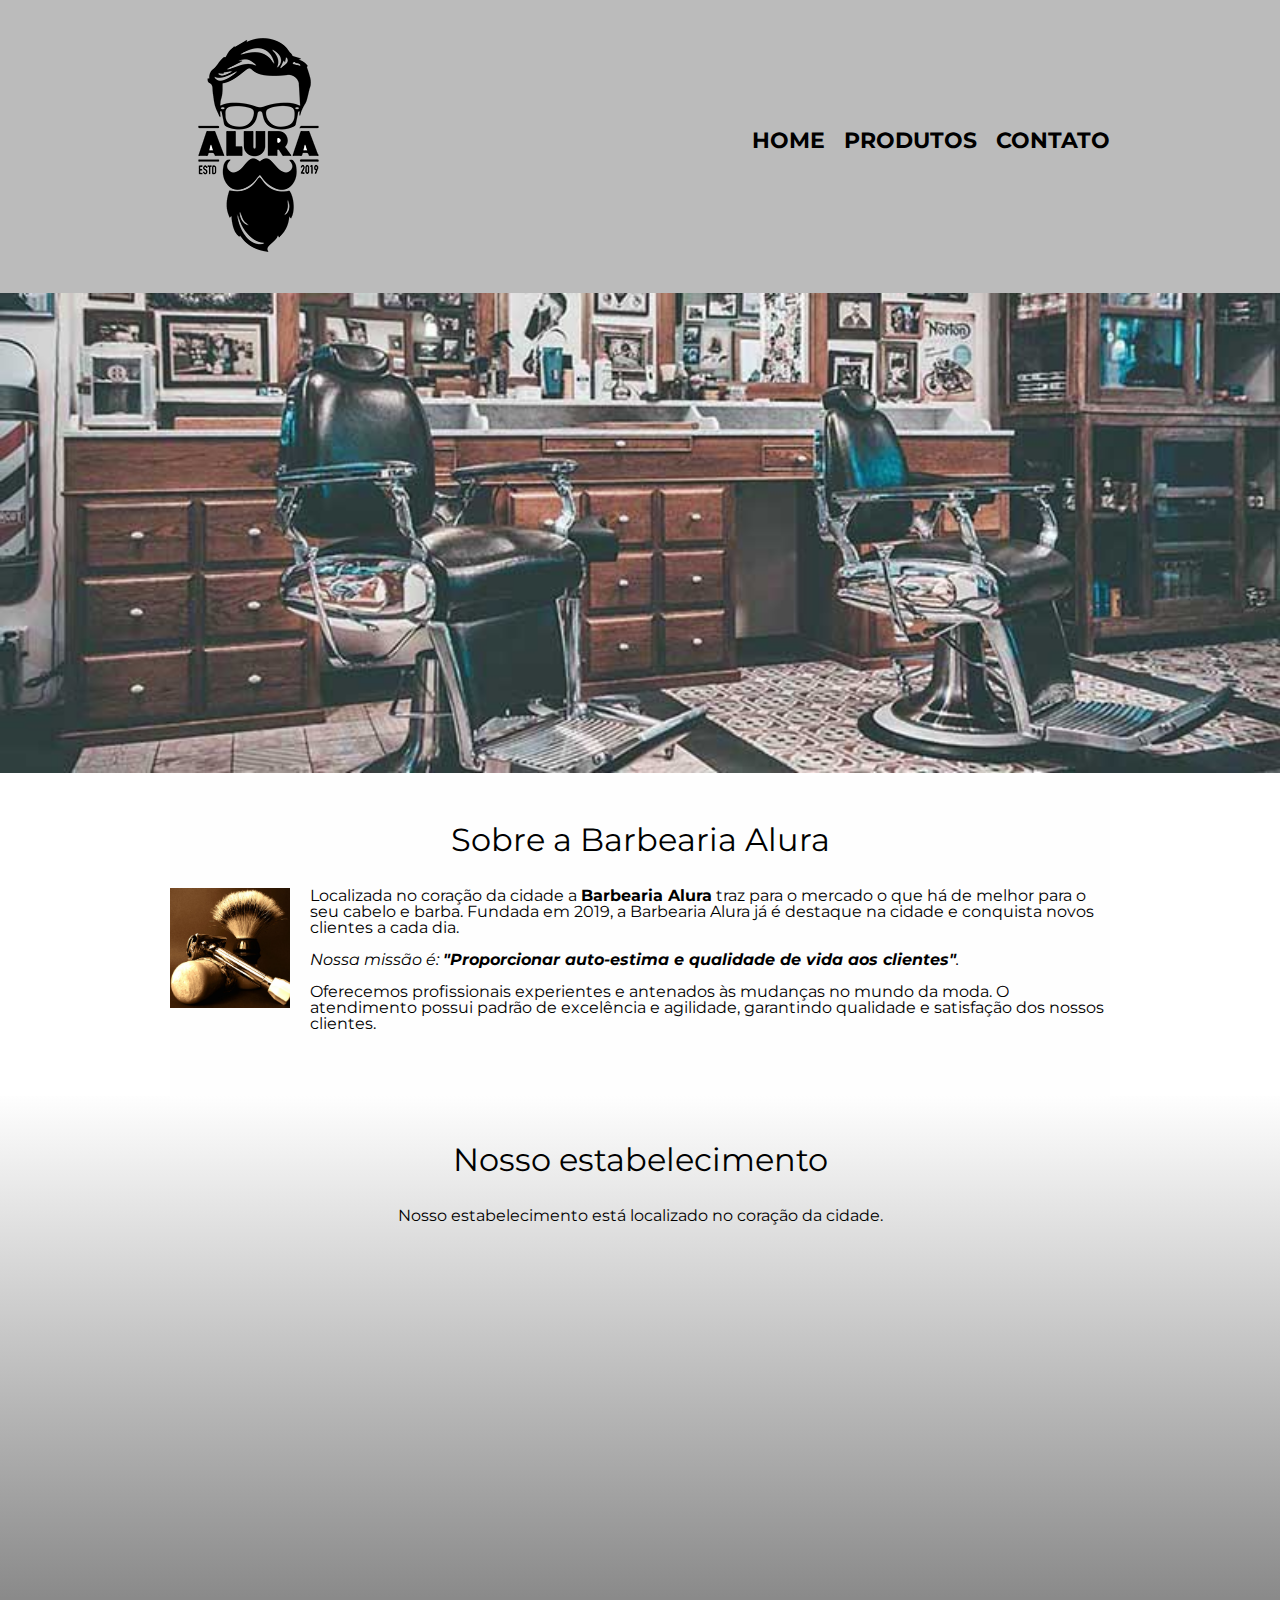
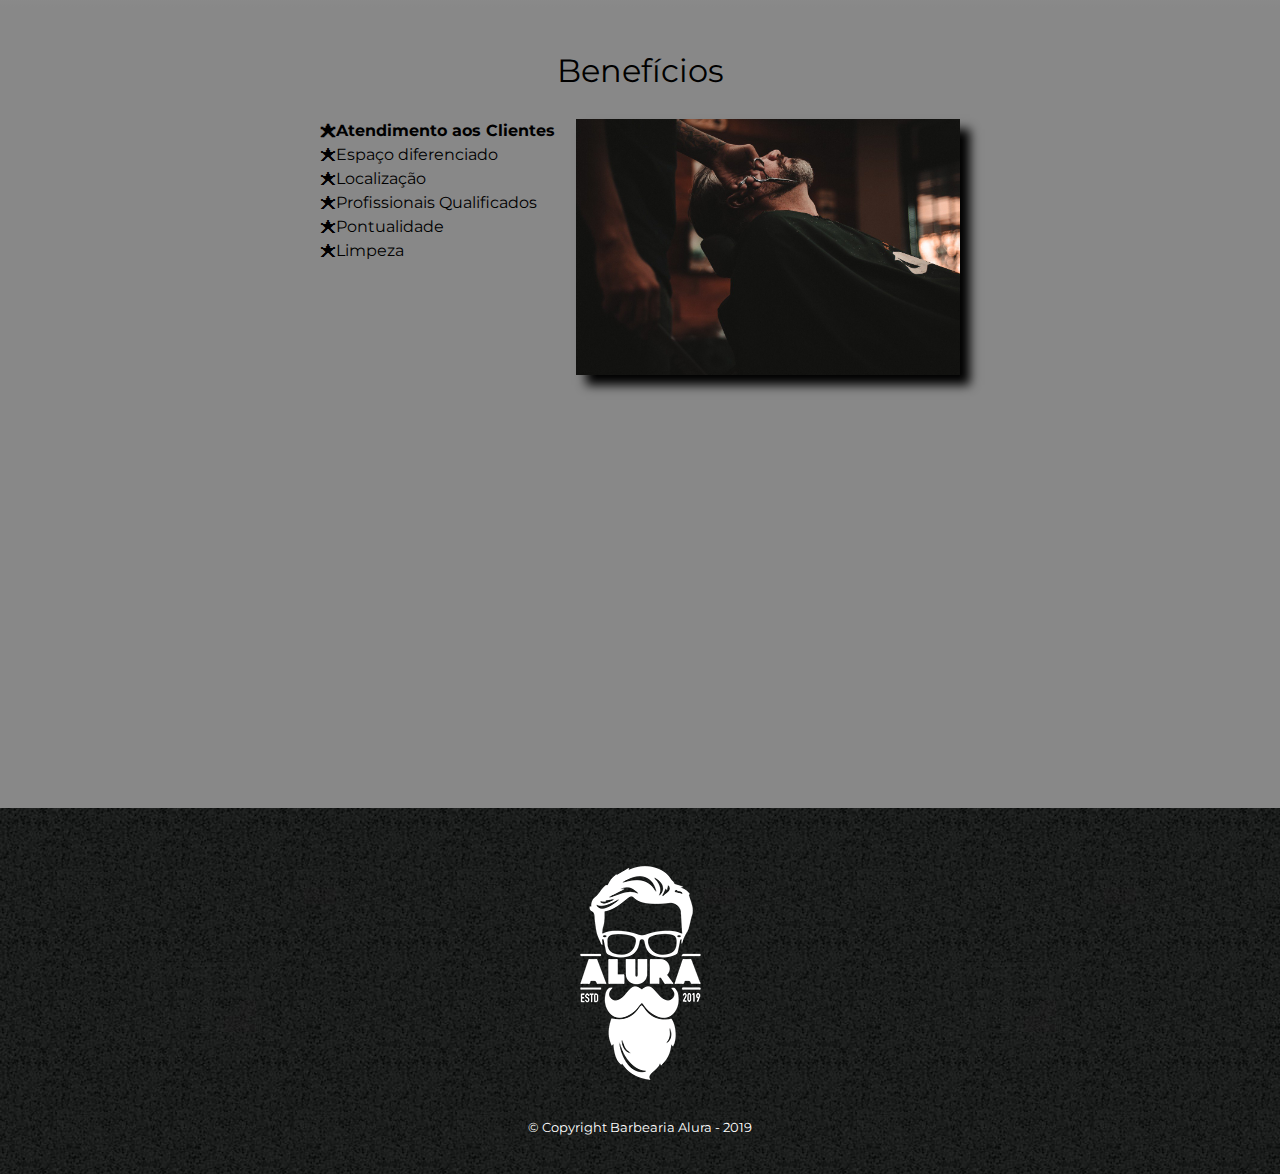
<file: index.html>
<!DOCTYPE html>
<html lang="pt-br">
	<head>
		<meta charset="UTF-8">
		<title>Barbearia Alura</title>

		<link rel="stylesheet" href="reset.css">
		<link rel="stylesheet" href="style.css">
		<link href="https://fonts.googleapis.com/css?family=Montserrat&display=swap" rel="stylesheet">
	</head>

	<body>
		<header>
			<div class="caixa">
				<h1><img src="logo.png"></h1>

				<nav>
					<ul>
						<li><a href="index.html">Home</a></li>
						<li><a href="produtos.html">Produtos</a></li>
						<li><a href="contato.html">Contato</a></li>
					</ul>
				</nav>
			</div>
		</header>

		<img class="banner" src="banner.jpg">

		<main>
			<section class="principal">
				<h2 class="titulo-principal">Sobre a Barbearia Alura</h2>

				<img class="utensilios" src="imagens/utensilios.jpg" alt="Utensilios de um barbeiro.">
		 
				<p>Localizada no coração da cidade a <strong>Barbearia Alura</strong> traz para o mercado o que há de melhor para o seu cabelo e barba. Fundada em 2019, a Barbearia Alura já é destaque na cidade e conquista novos clientes a cada dia.</p>

				<p id="missao"><em>Nossa missão é: <strong>"Proporcionar auto-estima e qualidade de vida aos clientes"</strong>.</em></p>

				<p>Oferecemos profissionais experientes e antenados às mudanças no mundo da moda. O atendimento possui padrão de excelência e agilidade, garantindo qualidade e satisfação dos nossos clientes.</p>
			</section>

			<section class="mapa">
				<h3 class="titulo-principal">Nosso estabelecimento</h3>
				<p>Nosso estabelecimento está localizado no coração da cidade.</p>

				<div class="mapa-conteudo">
					<iframe src="https://www.google.com/maps/embed?pb=!1m18!1m12!1m3!1d3656.4483278365396!2d-46.63466568562861!3d-23.588249068469487!2m3!1f0!2f0!3f0!3m2!1i1024!2i768!4f13.1!3m3!1m2!1s0x94ce5a2b2ed7f3a1%3A0xab35da2f5ca62674!2sCaelum!5e0!3m2!1spt-BR!2sbr!4v1568814489656!5m2!1spt-BR!2sbr" width="100%" height="300" frameborder="0" style="border:0;" allowfullscreen=""></iframe>
				</div>
			</section>

			<section class="beneficios">
				<h3 class="titulo-principal">Benefícios</h3>

				<div class="conteudo-beneficios">
					<ul class="lista-beneficios">
						<li class="itens">Atendimento aos Clientes</li>
						<li class="itens">Espaço diferenciado</li>
						<li class="itens">Localização</li>
						<li class="itens">Profissionais Qualificados</li>
						<li class="itens">Pontualidade</li>
						<li class="itens">Limpeza</li>
					</ul><img src="beneficios.jpg" class="imagem-beneficios">
				</div>

				<div class="video">
					<iframe width="560" height="315" src="https://www.youtube.com/embed/wcVVXUV0YUY" frameborder="0" allow="accelerometer; autoplay; encrypted-media; gyroscope; picture-in-picture" allowfullscreen></iframe>
				</div>
			</section>
		</main>

		<footer>
			<img src="logo-branco.png">
			<p class="copyright">&copy; Copyright Barbearia Alura - 2019</p>
		</footer>
	</body>
</html>
</file>
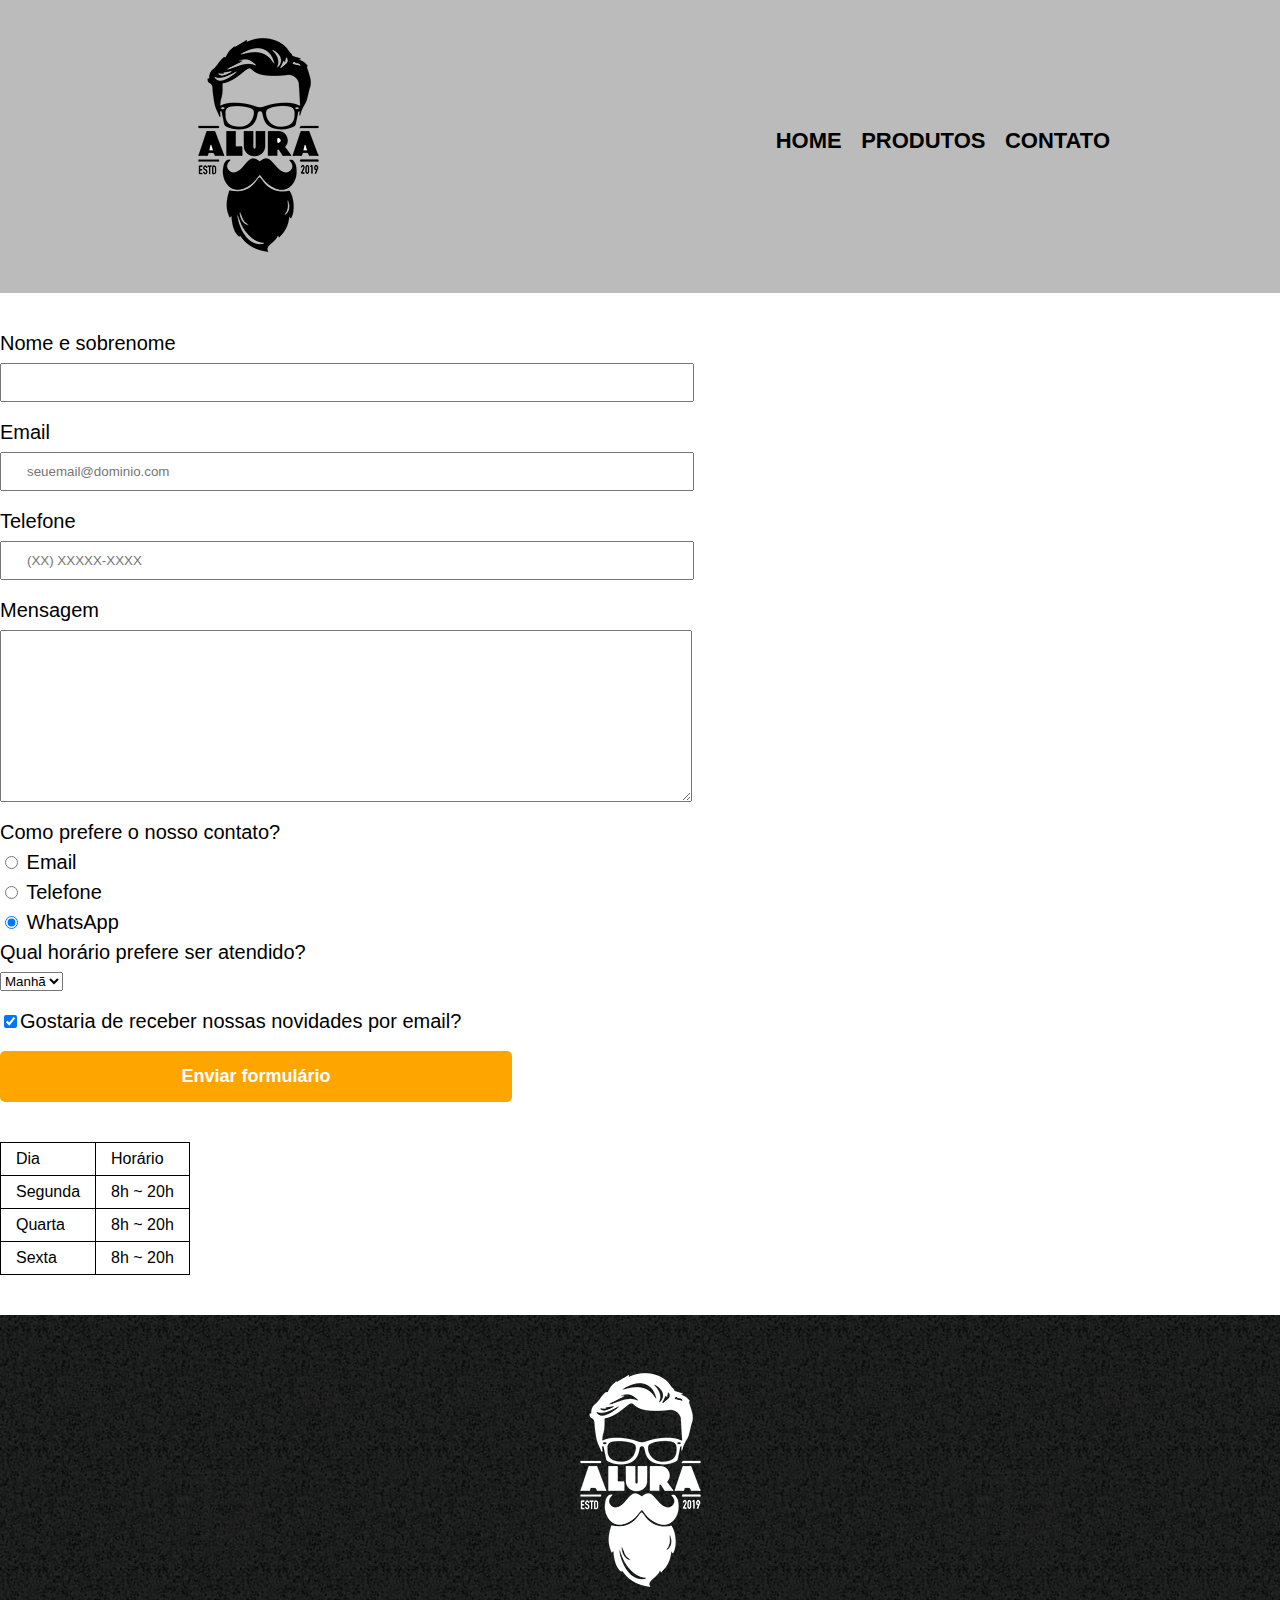
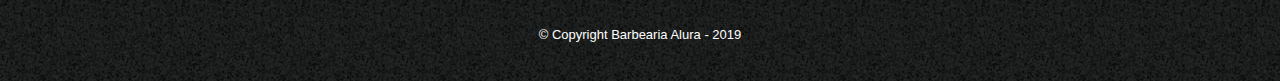
<file: contato.html>
<!DOCTYPE html>
<html>
	<head>
		<meta charset="UTF-8">
		<title>Contato - Barbearia Alura</title>

		<link rel="stylesheet" href="reset.css">
		<link rel="stylesheet" href="style.css">
	</head>
	<body>
		<header>
			<div class="caixa">
				<h1><img src="logo.png" alt="Logo da Barbearia Alura"></h1>

				<nav>
					<ul>
						<li><a href="index.html">Home</a></li>
						<li><a href="produtos.html">Produtos</a></li>
						<li><a href="contato.html">Contato</a></li>
					</ul>
				</nav>
			</div>
		</header>

		<main>
			<form>
				<label for="nomesobrenome">Nome e sobrenome</label>
				<input type="text" id="nomesobrenome" class="input-padrao" required>

				<label for="email">Email</label>
				<input type="email" id="email" class="input-padrao" required placeholder="seuemail@dominio.com">

				<label for="telefone">Telefone</label>
				<input type="tel" id="telefone" class="input-padrao" required placeholder="(XX) XXXXX-XXXX">

				<label for="mensagem">Mensagem</label>
				<textarea cols="70" rows="10" id="mensagem" class="input-padrao" required></textarea>

				<fieldset>
					<legend>Como prefere o nosso contato?</legend>
					<label for="radio-email"><input type="radio" name="contato" value="email" id="radio-email"> Email</label>
					
					<label for="radio-telefone"><input type="radio" name="contato" value="telefone" id="radio-telefone"> Telefone</label>
					
					<label for="radio-whatsapp"><input type="radio" name="contato" value="whatsapp" id="radio-whatsapp" checked> WhatsApp</label>
				</fieldset>

				<fieldset>
					<legend>Qual horário prefere ser atendido?</legend>
					<select>
						<option>Manhã</option>
						<option>Tarde</option>
						<option>Noite</option>
					</select>
				</fieldset>

				<label class="checkbox"><input type="checkbox" checked>Gostaria de receber nossas novidades por email?</label>

				<input type="submit" value="Enviar formulário" class="enviar">
			</form>

			<table>
				<tr>
					<td>Dia</td>
					<td>Horário</td>
				</tr>
				<tr>
					<td>Segunda</td>
					<td>8h ~ 20h</td>
				</tr>
				<tr>
					<td>Quarta</td>
					<td>8h ~ 20h</td>
				</tr>
				<tr>
					<td>Sexta</td>
					<td>8h ~ 20h</td>
				</tr>
			</table>
		</main>

		<footer>
			<img src="logo-branco.png" alt="Logo da Barbearia Alura">
			<p class="copyright">&copy; Copyright Barbearia Alura - 2019</p>
		</footer>
	</body>
</html>
</file>
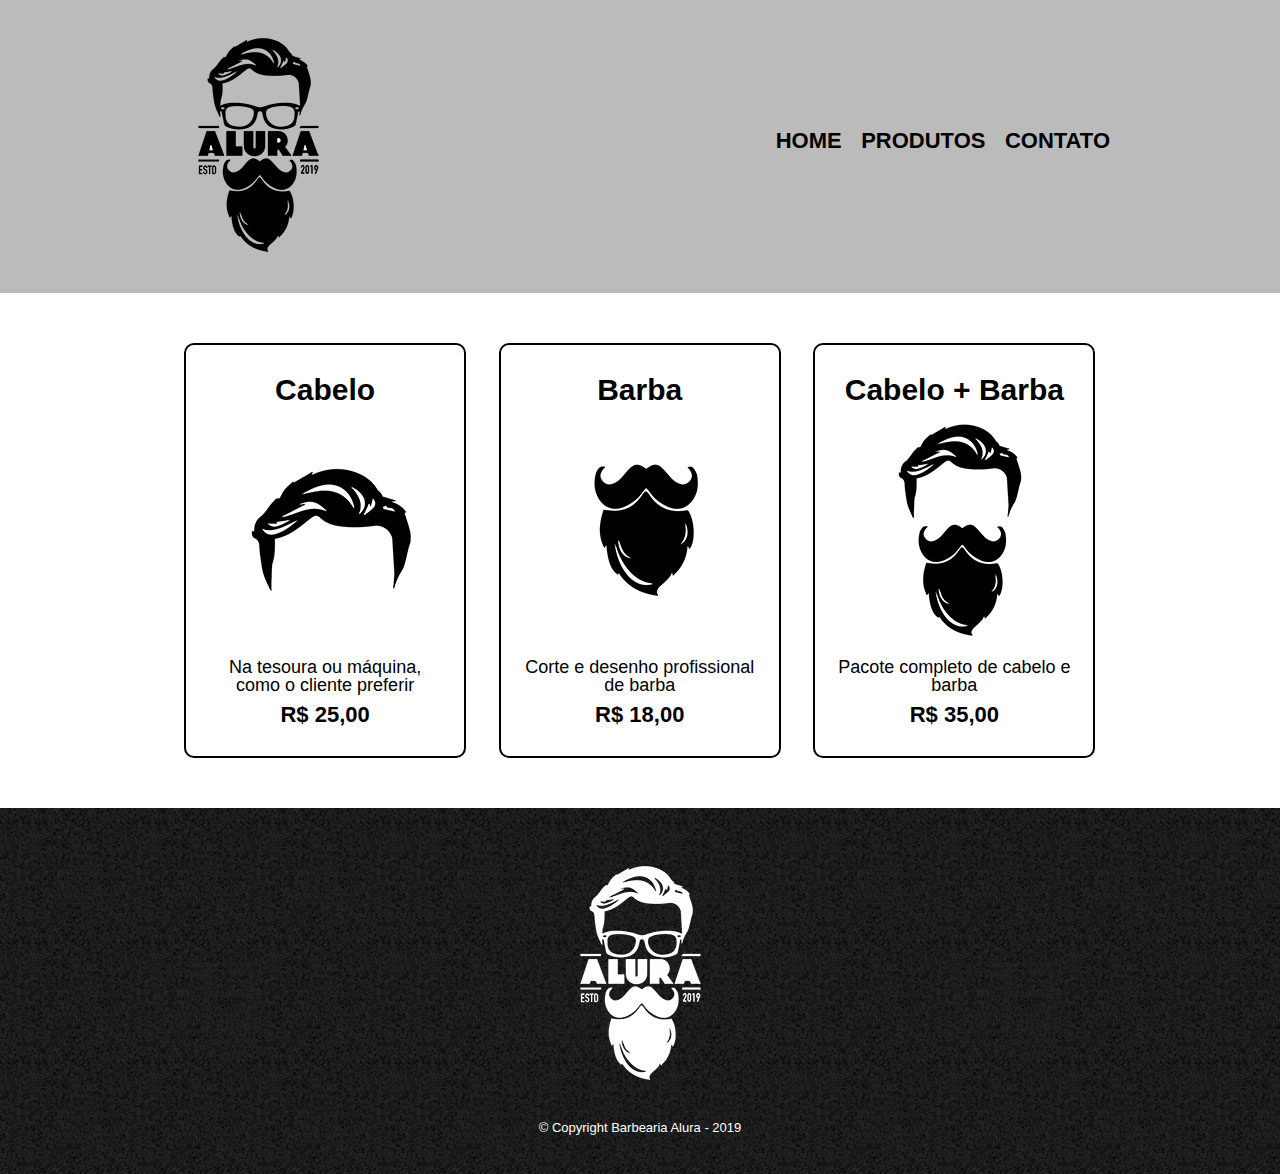
<file: produtos.html>
<!DOCTYPE html>
<html>
	<head>
		<meta charset="UTF-8">
		<title>Produtos - Barbearia Alura</title>

		<link rel="stylesheet" href="reset.css">
		<link rel="stylesheet" href="style.css">
	</head>
	<body>
		<header>
			<div class="caixa">
				<h1><img src="logo.png"></h1>

				<nav>
					<ul>
						<li><a href="index.html">Home</a></li>
						<li><a href="produtos.html">Produtos</a></li>
						<li><a href="contato.html">Contato</a></li>
					</ul>
				</nav>
			</div>
		</header>

		<main>
			<ul class="produtos">
				<li>
					<h2>Cabelo</h2>
					<img src="cabelo.jpg">
					<p class="produto-descricao">Na tesoura ou máquina, como o cliente preferir</p>
					<p class="produto-preco">R$ 25,00</p>
				</li>
				<li>
					<h2>Barba</h2>
					<img src="barba.jpg">
					<p class="produto-descricao">Corte e desenho profissional de barba</p>
					<p class="produto-preco">R$ 18,00</p>
				</li>
				<li>
					<h2>Cabelo + Barba</h2>
					<img src="cabelo+barba.jpg">
					<p class="produto-descricao">Pacote completo de cabelo e barba</p>
					<p class="produto-preco">R$ 35,00</p>
				</li>
			</ul>
		</main>

		<footer>
			<img src="logo-branco.png">
			<p class="copyright">&copy; Copyright Barbearia Alura - 2019</p>
		</footer>
	</body>
</html>
</file>
<file: style.css>
body {
	font-family: 'Montserrat', sans-serif;
}

header {
	background: #BBBBBB;
	padding: 20px 0;
}

.caixa {
	position: relative;
	width: 940px;
	margin: 0 auto;
}

nav {
	position: absolute;
	top: 110px;
	right: 0;
}

nav li {
	display: inline;
	margin: 0 0 0 15px;
}

nav a {
	text-transform: uppercase;
	color: #000000;
	font-weight: bold;
	font-size: 22px;
	text-decoration: none;
}

nav a:hover {
	color: #C78C19;
	text-decoration: underline;
}

.produtos {
	width: 940px;
	margin: 0 auto;
	padding: 50px 0;
}

.produtos li {
	display: inline-block;
	text-align: center;
	width: 30%;
	vertical-align: top;
	margin: 0 1.5%;
	padding: 30px 20px;
	box-sizing: border-box;
	border: 2px solid #000000;
	border-radius: 10px;
}

.produtos li:hover {
	border-color: #C78C19;
}

.produtos li:active {
	border-color: #088C19;	
}

.produtos li:hover h2 {
	font-size: 34px;
}

.produtos h2 {
	font-size: 30px;
	font-weight: bold;
}

.produto-descricao {
	font-size: 18px;
}

.produto-preco {
	font-size: 22px;
	font-weight: bold;
	margin-top: 10px;
}

footer {
	text-align: center;
	background: url("bg.jpg");
	padding: 40px 0;
}

.copyright {
	color: #FFFFFF;
	font-size: 13px;
	margin: 20px 0 0;
}

main {
	
}

form {
	margin: 40px 0;
}

form label, form legend {
	display:block;
	font-size: 20px;
	margin: 0 0 10px;
}

.input-padrao {
	display: block;
	margin: 0 0 20px;
	padding: 10px 25px;
	width: 50%;
}

.checkbox {
	margin: 20px 0;
}

.enviar {
	width:40%;
	padding: 15px 0;
	background: orange;
	color: white;
	font-weight: bold;
	font-size: 18px;
	border: none;
	border-radius: 5px;
	transition: 1s all;
	cursor: pointer;
}

.enviar:hover {
	background: darkorange;
	transform: scale(1.2);
}

table {
	margin: 20px 0 40px;
}

thead {
	background: #555555;
	color: white;
	font-weight: bold;
}

td, th {
	border: 1px solid #000000;
	padding: 8px 15px;
}


/* css da página inicial */
.banner {
	width:100%;
}

.titulo-principal {
	text-align: center;
	font-size: 2em;
	margin: 0 0 1em;
	clear: left;
}

.principal {
	padding: 3em 0;
	background: #FEFEFE;
	width: 940px;
	margin: 0 auto;
}

.principal p {
	margin: 0 0 1em;
}

.principal strong {
	font-weight: bold;
}

.principal em {
	font-style: italic;
}

.utensilios {
	width: 120px;
	float: left;
	margin: 0 20px 20px 0;
}

.mapa {
	padding: 3em 0;
	background: linear-gradient(#FEFEFE, #888888);
}

.mapa-conteudo {
	width: 940px;
	margin: 0 auto;
}

.mapa p {
	margin: 0 0 2em;
	text-align: center;
}

.beneficios {
	padding: 3em 0;
	background: #888888;
}

.conteudo-beneficios {
	width: 640px;
	margin: 0 auto;
}

.lista-beneficios {
	width: 40%;
	display: inline-block;
	vertical-align: top;
}

.itens {
	line-height: 1.5;
}

.itens:first-child {
	font-weight: bold;
}

.itens:before {
	content: "🟊";
}

.imagem-beneficios {
	width: 60%;
	opacity: 1;
	transition: 400ms;
	box-shadow: 10px 10px 10px 0 #000000;
}

.imagem-beneficios:hover {
	opacity: 0.3;
}

.video {
	width: 560px;
	margin: 2em auto;
}
</file>
